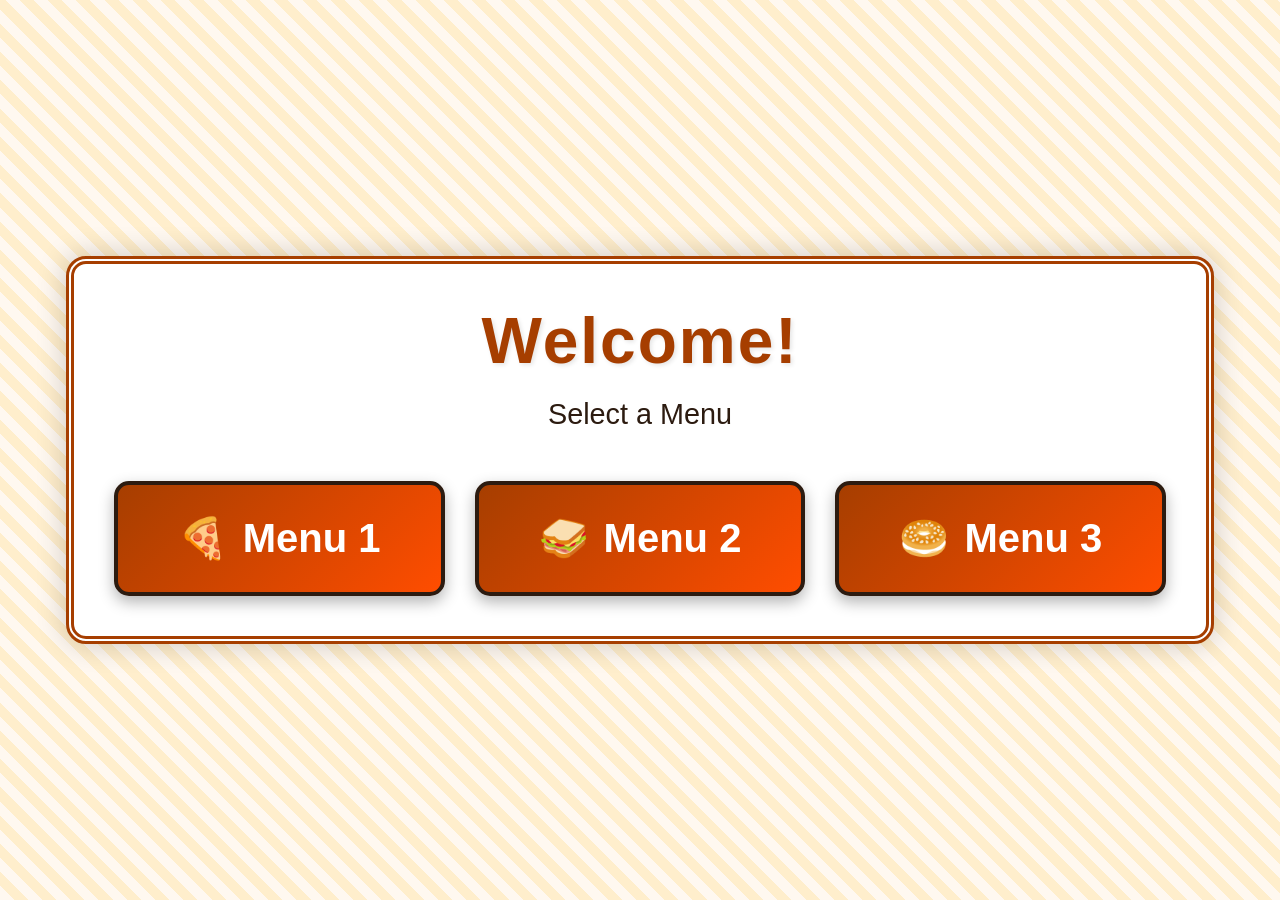
<file: index.html>
<!DOCTYPE html>
<html lang="en">
<head>
    <meta charset="UTF-8">
    <meta name="viewport" content="width=device-width, initial-scale=1.0, maximum-scale=1.0, user-scalable=no">
    <title>Menu Selection</title>
    <style>
        /* Base styles matching your menu theme */
        :root {
            --primary-color: #2c1b10;
            --accent-color: #a63e00;
            --highlight-color: #ff4d00;
            --bg-color: #fff8f0;
            --light-accent: #ffcc99;
            --card-bg: white;
        }

        * {
            box-sizing: border-box;
            margin: 0;
            padding: 0;
        }

        html, body {
            height: 100%;
            width: 100%;
            margin: 0;
            padding: 0;
            overflow: hidden;
            position: fixed;
        }

        body {
            font-family: 'Trebuchet MS', 'Lucida Sans Unicode', sans-serif;
            background: repeating-linear-gradient(
                45deg,
                var(--bg-color),
                var(--bg-color) 10px,
                #ffeecc 10px,
                #ffeecc 20px
            );
            color: var(--primary-color);
            display: flex;
            flex-direction: column;
            justify-content: center;
            align-items: center;
            height: 100vh;
            width: 100vw;
        }

        .container {
            text-align: center;
            padding: 40px;
            background: var(--card-bg);
            border: 8px double var(--accent-color);
            border-radius: 20px;
            box-shadow: 0 0 30px rgba(0, 0, 0, 0.2);
            max-width: 90%;
        }

        h1 {
            font-size: 4rem;
            color: var(--accent-color);
            margin-bottom: 20px;
            text-shadow: 2px 2px 4px rgba(0, 0, 0, 0.1);
            letter-spacing: 2px;
        }

        .subtitle {
            font-size: 1.8rem;
            color: var(--primary-color);
            margin-bottom: 50px;
            font-weight: 500;
        }

        .menu-buttons {
            display: flex;
            gap: 30px;
            justify-content: center;
            flex-wrap: wrap;
        }

        .menu-button {
            display: inline-block;
            padding: 30px 60px;
            font-size: 2.5rem;
            font-weight: bold;
            color: white;
            background: linear-gradient(135deg, var(--accent-color), var(--highlight-color));
            border: 4px solid var(--primary-color);
            border-radius: 15px;
            text-decoration: none;
            transition: all 0.3s ease;
            box-shadow: 0 6px 15px rgba(0, 0, 0, 0.3);
            cursor: pointer;
            min-width: 250px;
        }

        .menu-button:hover {
            transform: translateY(-5px) scale(1.05);
            box-shadow: 0 10px 25px rgba(0, 0, 0, 0.4);
            background: linear-gradient(135deg, var(--highlight-color), var(--accent-color));
        }

        .menu-button:active {
            transform: translateY(-2px) scale(1.02);
        }

        /* Emoji styling */
        .menu-button::before {
            margin-right: 15px;
        }

        .menu-button:nth-child(1)::before {
            content: "🍕";
        }

        .menu-button:nth-child(2)::before {
            content: "🥪";
        }

        .menu-button:nth-child(3)::before {
            content: "🥯";
        }
    </style>
</head>
<body>
    <div class="container">
        <h1>Welcome!</h1>
        <p class="subtitle">Select a Menu</p>
        <div class="menu-buttons">
            <a href="Menu_1.html" class="menu-button">Menu 1</a>
            <a href="Menu_2.html" class="menu-button">Menu 2</a>
            <a href="Menu_3.html" class="menu-button">Menu 3</a>
        </div>
    </div>
</body>
</html>
</file>
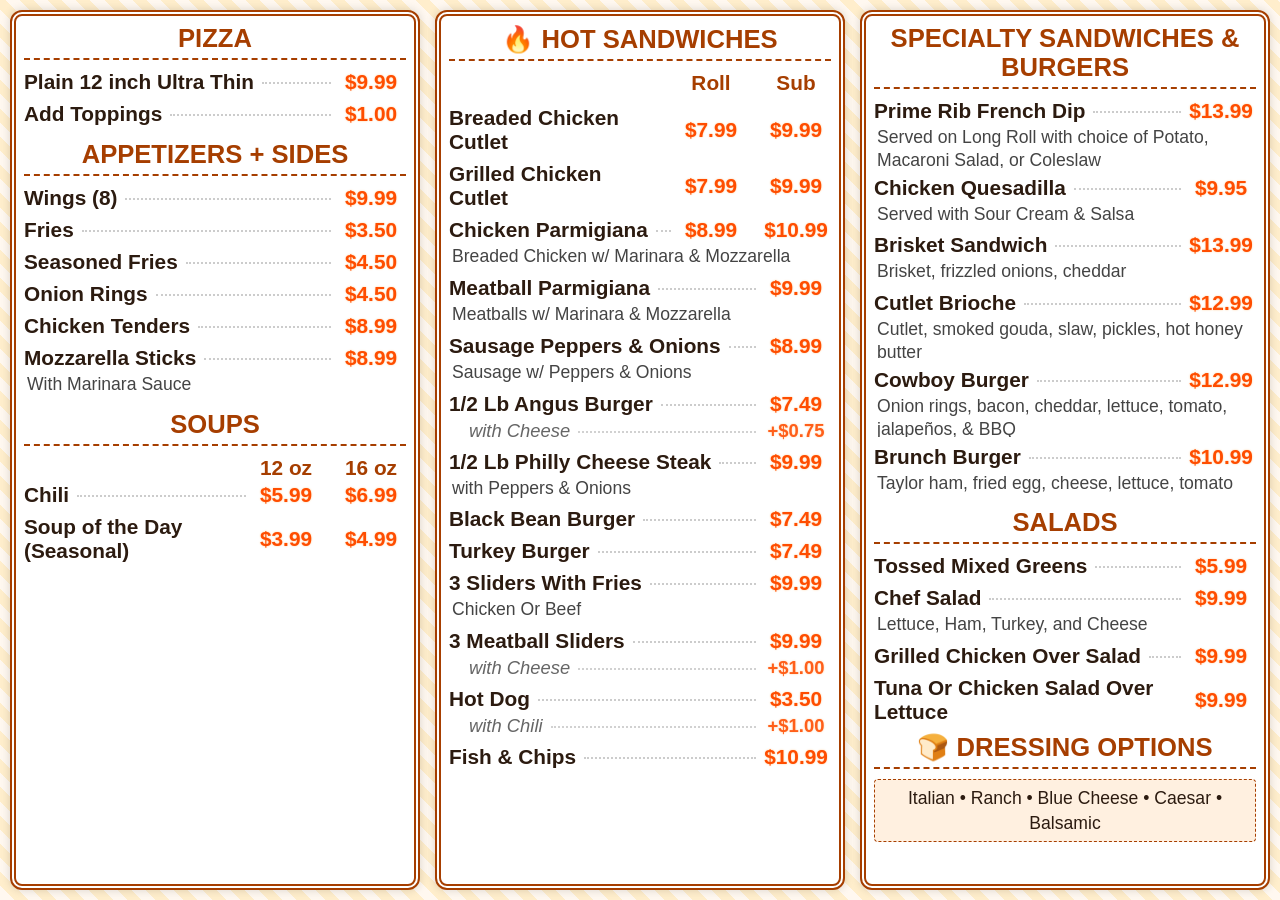
<file: Menu_1.html>
<!DOCTYPE html>
<html lang="en" style="overflow: hidden;">
<head>
    <meta charset="UTF-8">
    <meta name="viewport" content="width=device-width, initial-scale=1.0, maximum-scale=1.0, user-scalable=no, viewport-fit=cover">
    <link rel="stylesheet" href="menu.css">
    <script>
        // Auto-reload every 5 minutes to pick up menu changes
        setTimeout(() => location.reload(), 5 * 60 * 1000);
    </script>
    <title>Menu 1</title>
</head>
<body>

<div class="menu-board">
    <div class="menu-column">

        <div class="section">
            <div class="section-title">PIZZA</div>

            <div class="menu-item">
                <div class="menu-item-row">
                    <span class="menu-item-name">Plain 12 inch Ultra Thin</span>
                    <span class="menu-dots"></span>
                    <div class="price-container">
                        <span class="price">$9.99</span>
                    </div>
                </div>
            </div>

            <div class="menu-item">
                <div class="menu-item-row">
                    <span class="menu-item-name">Add Toppings</span>
                    <span class="menu-dots"></span>
                    <div class="price-container">
                        <span class="price">$1.00</span>
                    </div>
                </div>
            </div>
        </div>

        <div class="section">
            <div class="section-title">APPETIZERS + SIDES</div>

            <div class="menu-item">
                <div class="menu-item-row">
                    <span class="menu-item-name">Wings (8)</span>
                    <span class="menu-dots"></span>
                    <div class="price-container">
                        <span class="price">$9.99</span>
                    </div>
                </div>
            </div>

            <div class="menu-item">
                <div class="menu-item-row">
                    <span class="menu-item-name">Fries</span>
                    <span class="menu-dots"></span>
                    <div class="price-container">
                        <span class="price">$3.50</span>
                    </div>
                </div>
            </div>

            <div class="menu-item">
                <div class="menu-item-row">
                    <span class="menu-item-name">Seasoned Fries</span>
                    <span class="menu-dots"></span>
                    <div class="price-container">
                        <span class="price">$4.50</span>
                    </div>
                </div>
            </div>

            <div class="menu-item">
                <div class="menu-item-row">
                    <span class="menu-item-name">Onion Rings</span>
                    <span class="menu-dots"></span>
                    <div class="price-container">
                        <span class="price">$4.50</span>
                    </div>
                </div>
            </div>

            <div class="menu-item">
                <div class="menu-item-row">
                    <span class="menu-item-name">Chicken Tenders</span>
                    <span class="menu-dots"></span>
                    <div class="price-container">
                        <span class="price">$8.99</span>
                    </div>
                </div>
            </div>

            <div class="menu-item">
                <div class="menu-item-row">
                    <span class="menu-item-name">Mozzarella Sticks</span>
                    <span class="menu-dots"></span>
                    <div class="price-container">
                        <span class="price">$8.99</span>
                    </div>
                </div>
                <div class="menu-item-description">With Marinara Sauce</div>
            </div>
        </div>

        <div class="section">
            <div class="section-title">SOUPS</div>

            <div class="menu-item">
                <div class="menu-item-row">
                    <div class="price-label-container">
                        <div class="price-label">12 oz</div>
                        <div class="price-label">16 oz</div>
                    </div>
                </div>

                <div class="menu-item">
                    <div class="menu-item-row">
                        <span class="menu-item-name">Chili</span>
                        <span class="menu-dots"></span>
                        <div class="price-container">
                            <span class="price">$5.99</span>
                            <span class="price">$6.99</span>
                        </div>
                    </div>
                </div>

                <div class="menu-item">
                    <div class="menu-item-row">
                        <span class="menu-item-name">Soup of the Day (Seasonal)</span>
                        <span class="menu-dots"></span>
                        <div class="price-container">
                            <span class="price">$3.99</span>
                            <span class="price">$4.99</span>
                        </div>
                    </div>
                </div>
            </div>
        </div>
    </div>


    <div class="menu-column">

        <div class="section">
            <div class="section-title">🔥 HOT SANDWICHES</div>
            <div class="menu-item">
                <div class="menu-item-row">
                    <div class="price-label-container">
                        <div class="price-label">Roll</div>
                        <div class="price-label">Sub</div>
                    </div>
                </div>
            </div>

            <div class="menu-item">
                <div class="menu-item-row">
                    <span class="menu-item-name">Breaded Chicken Cutlet</span>
                    <span class="menu-dots"></span>
                    <div class="price-container">
                        <span class="price">$7.99</span>
                        <span class="price">$9.99</span>
                    </div>
                </div>
            </div>

            <div class="menu-item">
                <div class="menu-item-row">
                    <span class="menu-item-name">Grilled Chicken Cutlet</span>
                    <span class="menu-dots"></span>
                    <div class="price-container">
                        <span class="price">$7.99</span>
                        <span class="price">$9.99</span>
                    </div>
                </div>
            </div>

            <div class="menu-item">
                <div class="menu-item-row">
                    <span class="menu-item-name">Chicken Parmigiana</span>
                    <span class="menu-dots"></span>
                    <div class="price-container">
                        <span class="price">$8.99</span>
                        <span class="price">$10.99</span>
                    </div>
                </div>
                <div class="menu-item-description">Breaded Chicken w/ Marinara & Mozzarella</div>
            </div>

            <div class="menu-item">
                <div class="menu-item-row">
                    <span class="menu-item-name">Meatball Parmigiana</span>
                    <span class="menu-dots"></span>
                    <div class="price-container">
                        <span class="price">$9.99</span>
                    </div>
                </div>
                <div class="menu-item-description">Meatballs w/ Marinara & Mozzarella</div>
            </div>

            <div class="menu-item">
                <div class="menu-item-row">
                    <span class="menu-item-name">Sausage Peppers & Onions</span>
                    <span class="menu-dots"></span>
                    <div class="price-container">
                        <span class="price">$8.99</span>
                    </div>
                </div>
                <div class="menu-item-description">Sausage w/ Peppers & Onions</div>
            </div>

            <div class="menu-item">
                <div class="menu-item-row">
                    <span class="menu-item-name">1/2 Lb Angus Burger</span>
                    <span class="menu-dots"></span>
                    <div class="price-container">
                        <span class="price">$7.49</span>
                    </div>
                </div>
                <div class="sub-menu-item">
                    <div class="menu-item-row">
                        <span class="menu-item-name">with Cheese</span>
                        <span class="menu-dots"></span>
                        <div class="price-container">
                            <span class="price">+$0.75</span>
                        </div>
                    </div>
                </div>
            </div>

            <div class="menu-item">
                <div class="menu-item-row">
                    <span class="menu-item-name">1/2 Lb Philly Cheese Steak</span>
                    <span class="menu-dots"></span>
                    <div class="price-container">
                        <span class="price">$9.99</span>
                    </div>
                </div>
                <div class="menu-item-description">with Peppers & Onions</div>
            </div>

            <div class="menu-item">
                <div class="menu-item-row">
                    <span class="menu-item-name">Black Bean Burger</span>
                    <span class="menu-dots"></span>
                    <div class="price-container">
                        <span class="price">$7.49</span>
                    </div>
                </div>
            </div>

            <div class="menu-item">
                <div class="menu-item-row">
                    <span class="menu-item-name">Turkey Burger</span>
                    <span class="menu-dots"></span>
                    <div class="price-container">
                        <span class="price">$7.49</span>
                    </div>
                </div>
            </div>

            <div class="menu-item">
                <div class="menu-item-row">
                    <span class="menu-item-name">3 Sliders With Fries</span>
                    <span class="menu-dots"></span>
                    <div class="price-container">
                        <span class="price">$9.99</span>
                    </div>
                </div>
                <div class="menu-item-description">Chicken Or Beef</div>
            </div>

            <div class="menu-item">
                <div class="menu-item-row">
                    <span class="menu-item-name">3 Meatball Sliders</span>
                    <span class="menu-dots"></span>
                    <div class="price-container">
                        <span class="price">$9.99</span>
                    </div>
                </div>
                <div class="sub-menu-item">
                    <div class="menu-item-row">
                        <span class="menu-item-name">with Cheese</span>
                        <span class="menu-dots"></span>
                        <div class="price-container">
                            <span class="price">+$1.00</span>
                        </div>
                    </div>
                </div>
            </div>

            <div class="menu-item">
                <div class="menu-item-row">
                    <span class="menu-item-name">Hot Dog</span>
                    <span class="menu-dots"></span>
                    <div class="price-container">
                        <span class="price">$3.50</span>
                    </div>
                </div>
                <div class="sub-menu-item">
                    <div class="menu-item-row">
                        <span class="menu-item-name">with Chili</span>
                        <span class="menu-dots"></span>
                        <div class="price-container">
                            <span class="price">+$1.00</span>
                        </div>
                    </div>
                </div>
            </div>

            <div class="menu-item">
                <div class="menu-item-row">
                    <span class="menu-item-name">Fish & Chips</span>
                    <span class="menu-dots"></span>
                    <div class="price-container">
                        <span class="price">$10.99</span>
                    </div>
                </div>
            </div>
        </div>
    </div>

    <div class="menu-column">

        <div class="section">
            <div class="section-title">SPECIALTY SANDWICHES & BURGERS</div>

            <div class="menu-item">
                <div class="menu-item-row">
                    <span class="menu-item-name">Prime Rib French Dip</span>
                    <span class="menu-dots"></span>
                    <div class="price-container">
                        <span class="price">$13.99</span>
                    </div>
                </div>
                <div class="menu-item-description">Served on Long Roll with choice of Potato, Macaroni Salad, or Coleslaw</div>
            </div>

            <div class="menu-item">
                <div class="menu-item-row">
                    <span class="menu-item-name">Chicken Quesadilla</span>
                    <span class="menu-dots"></span>
                    <div class="price-container">
                        <span class="price">$9.95</span>
                    </div>
                </div>
                <div class="menu-item-description">Served with Sour Cream & Salsa</div>
            </div>

            <div class="menu-item">
                <div class="menu-item-row">
                    <span class="menu-item-name">Brisket Sandwich</span>
                    <span class="menu-dots"></span>
                    <div class="price-container">
                        <span class="price">$13.99</span>
                    </div>
                </div>
                <div class="menu-item-description">Brisket, frizzled onions, cheddar</div>
            </div>

            <div class="menu-item">
                <div class="menu-item-row">
                    <span class="menu-item-name">Cutlet Brioche</span>
                    <span class="menu-dots"></span>
                    <div class="price-container">
                        <span class="price">$12.99</span>
                    </div>
                </div>
                <div class="menu-item-description">Cutlet, smoked gouda, slaw, pickles, hot honey butter</div>
            </div>

            <div class="menu-item">
                <div class="menu-item-row">
                    <span class="menu-item-name">Cowboy Burger</span>
                    <span class="menu-dots"></span>
                    <div class="price-container">
                        <span class="price">$12.99</span>
                    </div>
                </div>
                <div class="menu-item-description">Onion rings, bacon, cheddar, lettuce, tomato, jalapeños, & BBQ</div>
            </div>

            <div class="menu-item">
                <div class="menu-item-row">
                    <span class="menu-item-name">Brunch Burger</span>
                    <span class="menu-dots"></span>
                    <div class="price-container">
                        <span class="price">$10.99</span>
                    </div>
                </div>
                <div class="menu-item-description">Taylor ham, fried egg, cheese, lettuce, tomato</div>
            </div>
        </div>

        <div class="section">
            <div class="section-title">SALADS</div>

            <div class="menu-item">
                <div class="menu-item-row">
                    <span class="menu-item-name">Tossed Mixed Greens</span>
                    <span class="menu-dots"></span>
                    <div class="price-container">
                        <span class="price">$5.99</span>
                    </div>
                </div>
            </div>

            <div class="menu-item">
                <div class="menu-item-row">
                    <span class="menu-item-name">Chef Salad</span>
                    <span class="menu-dots"></span>
                    <div class="price-container">
                        <span class="price">$9.99</span>
                    </div>
                </div>
                <div class="menu-item-description">Lettuce, Ham, Turkey, and Cheese</div>
            </div>

            <div class="menu-item">
                <div class="menu-item-row">
                    <span class="menu-item-name">Grilled Chicken Over Salad</span>
                    <span class="menu-dots"></span>
                    <div class="price-container">
                        <span class="price">$9.99</span>
                    </div>
                </div>
            </div>

            <div class="menu-item">
                <div class="menu-item-row">
                    <span class="menu-item-name">Tuna Or Chicken Salad Over Lettuce</span>
                    <span class="menu-dots"></span>
                    <div class="price-container">
                        <span class="price">$9.99</span>
                    </div>
                </div>
            </div>

            <div class="section">
                <div class="section-title">🍞 DRESSING OPTIONS</div>
                <div class="info-box">
                    Italian • Ranch • Blue Cheese • Caesar • Balsamic
                </div>
            </div>
        </div>
    </div>
</div>
</body>
</html>
</file>
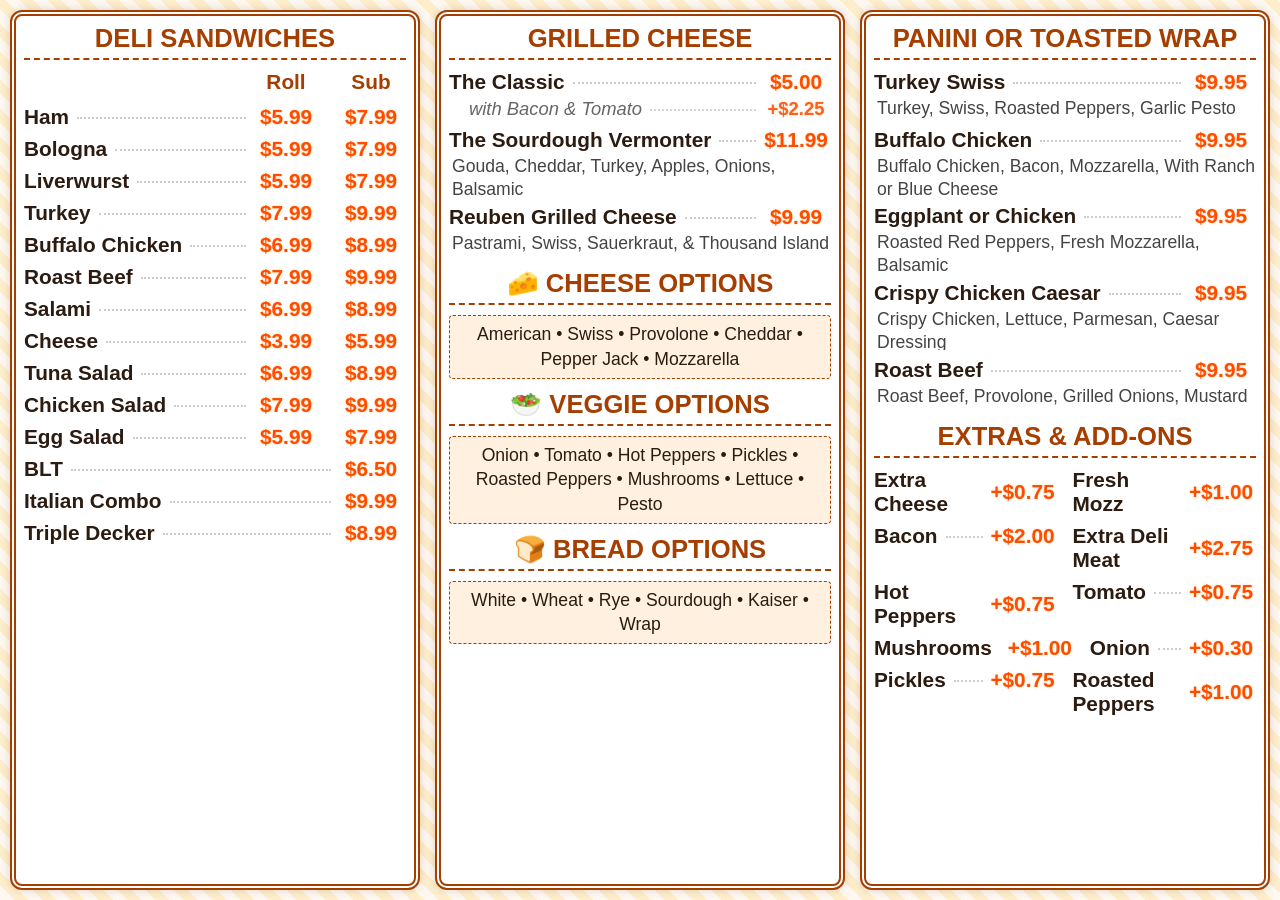
<file: Menu_2.html>
<!DOCTYPE html>
<html lang="en" style="overflow: hidden;">
<head>
    <meta charset="UTF-8">
    <meta name="viewport" content="width=device-width, initial-scale=1.0, maximum-scale=1.0, user-scalable=no, viewport-fit=cover">
    <link rel="stylesheet" href="menu.css">
    <script>
        // Auto-reload every 5 minutes to pick up menu changes
        setTimeout(() => location.reload(), 5 * 60 * 1000);
    </script>
    <title>Menu 2</title>
</head>
<body>

<div class="menu-board">
    <div class="menu-column">

        <div class="section">
            <div class="section-title">DELI SANDWICHES</div>

            <div class="menu-item">
                <div class="menu-item-row">
                    <div class="price-label-container">
                        <div class="price-label">Roll</div>
                        <div class="price-label">Sub</div>
                    </div>
                </div>
            </div>

            <div class="menu-item">
                <div class="menu-item-row">
                    <span class="menu-item-name">Ham</span>
                    <span class="menu-dots"></span>
                    <div class="price-container">
                        <span class="price">$5.99</span>
                        <span class="price">$7.99</span>
                    </div>
                </div>
            </div>

            <div class="menu-item">
                <div class="menu-item-row">
                    <span class="menu-item-name">Bologna</span>
                    <span class="menu-dots"></span>
                    <div class="price-container">
                        <span class="price">$5.99</span>
                        <span class="price">$7.99</span>
                    </div>
                </div>
            </div>

            <div class="menu-item">
                <div class="menu-item-row">
                    <span class="menu-item-name">Liverwurst</span>
                    <span class="menu-dots"></span>
                    <div class="price-container">
                        <span class="price">$5.99</span>
                        <span class="price">$7.99</span>
                    </div>
                </div>
            </div>

            <div class="menu-item">
                <div class="menu-item-row">
                    <span class="menu-item-name">Turkey</span>
                    <span class="menu-dots"></span>
                    <div class="price-container">
                        <span class="price">$7.99</span>
                        <span class="price">$9.99</span>
                    </div>
                </div>
            </div>

            <div class="menu-item">
                <div class="menu-item-row">
                    <span class="menu-item-name">Buffalo Chicken</span>
                    <span class="menu-dots"></span>
                    <div class="price-container">
                        <span class="price">$6.99</span>
                        <span class="price">$8.99</span>
                    </div>
                </div>
            </div>

            <div class="menu-item">
                <div class="menu-item-row">
                    <span class="menu-item-name">Roast Beef</span>
                    <span class="menu-dots"></span>
                    <div class="price-container">
                        <span class="price">$7.99</span>
                        <span class="price">$9.99</span>
                    </div>
                </div>
            </div>

            <div class="menu-item">
                <div class="menu-item-row">
                    <span class="menu-item-name">Salami</span>
                    <span class="menu-dots"></span>
                    <div class="price-container">
                        <span class="price">$6.99</span>
                        <span class="price">$8.99</span>
                    </div>
                </div>
            </div>

            <div class="menu-item">
                <div class="menu-item-row">
                    <span class="menu-item-name">Cheese</span>
                    <span class="menu-dots"></span>
                    <div class="price-container">
                        <span class="price">$3.99</span>
                        <span class="price">$5.99</span>
                    </div>
                </div>
            </div>

            <div class="menu-item">
                <div class="menu-item-row">
                    <span class="menu-item-name">Tuna Salad</span>
                    <span class="menu-dots"></span>
                    <div class="price-container">
                        <span class="price">$6.99</span>
                        <span class="price">$8.99</span>
                    </div>
                </div>
            </div>

            <div class="menu-item">
                <div class="menu-item-row">
                    <span class="menu-item-name">Chicken Salad</span>
                    <span class="menu-dots"></span>
                    <div class="price-container">
                        <span class="price">$7.99</span>
                        <span class="price">$9.99</span>
                    </div>
                </div>
            </div>

            <div class="menu-item">
                <div class="menu-item-row">
                    <span class="menu-item-name">Egg Salad</span>
                    <span class="menu-dots"></span>
                    <div class="price-container">
                        <span class="price">$5.99</span>
                        <span class="price">$7.99</span>
                    </div>
                </div>
            </div>

            <div class="menu-item">
                <div class="menu-item-row">
                    <span class="menu-item-name">BLT</span>
                    <span class="menu-dots"></span>
                    <div class="price-container">
                        <span class="price">$6.50</span>
                    </div>
                </div>
            </div>

            <div class="menu-item">
                <div class="menu-item-row">
                    <span class="menu-item-name">Italian Combo</span>
                    <span class="menu-dots"></span>
                    <div class="price-container">
                        <span class="price">$9.99</span>
                    </div>
                </div>
            </div>

            <div class="menu-item">
                <div class="menu-item-row">
                    <span class="menu-item-name">Triple Decker</span>
                    <span class="menu-dots"></span>
                    <div class="price-container">
                        <span class="price">$8.99</span>
                    </div>
                </div>
            </div>
        </div>
    </div>

    <div class="menu-column">

        <div class="section">
            <div class="section-title">GRILLED CHEESE</div>

            <div class="menu-item">
                <div class="menu-item-row">
                    <span class="menu-item-name">The Classic</span>
                    <span class="menu-dots"></span>
                    <div class="price-container">
                        <span class="price">$5.00</span>
                    </div>
                </div>
                <div class="sub-menu-item">
                    <div class="menu-item-row">
                        <span class="menu-item-name">with Bacon & Tomato</span>
                        <span class="menu-dots"></span>
                        <div class="price-container">
                            <span class="price">+$2.25</span>
                        </div>
                    </div>
                </div>
            </div>

            <div class="menu-item">
                <div class="menu-item-row">
                    <span class="menu-item-name">The Sourdough Vermonter</span>
                    <span class="menu-dots"></span>
                    <div class="price-container">
                        <span class="price">$11.99</span>
                    </div>
                </div>
                <div class="menu-item-description">Gouda, Cheddar, Turkey, Apples, Onions, Balsamic</div>
            </div>

            <div class="menu-item">
                <div class="menu-item-row">
                    <span class="menu-item-name">Reuben Grilled Cheese</span>
                    <span class="menu-dots"></span>
                    <div class="price-container">
                        <span class="price">$9.99</span>
                    </div>
                </div>
                <div class="menu-item-description">Pastrami, Swiss, Sauerkraut, & Thousand Island</div>
            </div>
        </div>

        <div class="section">
            <div class="section-title">🧀 CHEESE OPTIONS</div>
            <div class="info-box">
                American • Swiss • Provolone • Cheddar • Pepper Jack • Mozzarella
            </div>
        </div>

        <div class="section">
            <div class="section-title">🥗 VEGGIE OPTIONS</div>
            <div class="info-box">
                Onion • Tomato • Hot Peppers • Pickles • Roasted Peppers • Mushrooms • Lettuce • Pesto
            </div>
        </div>

        <div class="section">
            <div class="section-title">🍞 BREAD OPTIONS</div>
            <div class="info-box">
                White • Wheat • Rye • Sourdough • Kaiser • Wrap
            </div>
        </div>
    </div>

    <div class="menu-column">

        <div class="section">
            <div class="section-title">PANINI OR TOASTED WRAP</div>

            <div class="menu-item">
                <div class="menu-item-row">
                    <span class="menu-item-name">Turkey Swiss</span>
                    <span class="menu-dots"></span>
                    <div class="price-container">
                        <span class="price">$9.95</span>
                    </div>
                </div>
                <div class="menu-item-description">Turkey, Swiss, Roasted Peppers, Garlic Pesto</div>
            </div>

            <div class="menu-item">
                <div class="menu-item-row">
                    <span class="menu-item-name">Buffalo Chicken</span>
                    <span class="menu-dots"></span>
                    <div class="price-container">
                        <span class="price">$9.95</span>
                    </div>
                </div>
                <div class="menu-item-description">Buffalo Chicken, Bacon, Mozzarella, With Ranch or Blue Cheese</div>
            </div>

            <div class="menu-item">
                <div class="menu-item-row">
                    <span class="menu-item-name">Eggplant or Chicken</span>
                    <span class="menu-dots"></span>
                    <div class="price-container">
                        <span class="price">$9.95</span>
                    </div>
                </div>
                <div class="menu-item-description">Roasted Red Peppers, Fresh Mozzarella, Balsamic</div>
            </div>

            <div class="menu-item">
                <div class="menu-item-row">
                    <span class="menu-item-name">Crispy Chicken Caesar</span>
                    <span class="menu-dots"></span>
                    <div class="price-container">
                        <span class="price">$9.95</span>
                    </div>
                </div>
                <div class="menu-item-description">Crispy Chicken, Lettuce, Parmesan, Caesar Dressing</div>
            </div>

            <div class="menu-item">
                <div class="menu-item-row">
                    <span class="menu-item-name">Roast Beef</span>
                    <span class="menu-dots"></span>
                    <div class="price-container">
                        <span class="price">$9.95</span>
                    </div>
                </div>
                <div class="menu-item-description">Roast Beef, Provolone, Grilled Onions, Mustard</div>
            </div>
        </div>

        <div class="section">
            <div class="section-title">EXTRAS & ADD-ONS</div>

            <div class="menu-item-double">
                <div class="menu-item" style="flex: 1;">
                    <div class="menu-item-row">
                        <span class="menu-item-name">Extra Cheese</span>
                        <span class="menu-dots"></span>
                        <div class="price-container">
                            <span class="price">+$0.75</span>
                        </div>
                    </div>
                </div>
                <div class="menu-item" style="flex: 1;">
                    <div class="menu-item-row">
                        <span class="menu-item-name">Fresh Mozz</span>
                        <span class="menu-dots"></span>
                        <div class="price-container">
                            <span class="price">+$1.00</span>
                        </div>
                    </div>
                </div>
            </div>

            <div class="menu-item-double">
                <div class="menu-item" style="flex: 1;">
                    <div class="menu-item-row">
                        <span class="menu-item-name">Bacon</span>
                        <span class="menu-dots"></span>
                        <div class="price-container">
                            <span class="price">+$2.00</span>
                        </div>
                    </div>
                </div>
                <div class="menu-item" style="flex: 1;">
                    <div class="menu-item-row">
                        <span class="menu-item-name">Extra Deli Meat</span>
                        <span class="menu-dots"></span>
                        <div class="price-container">
                            <span class="price">+$2.75</span>
                        </div>
                    </div>
                </div>
            </div>

            <div class="menu-item-double">
                <div class="menu-item" style="flex: 1;">
                    <div class="menu-item-row">
                        <span class="menu-item-name">Hot Peppers</span>
                        <span class="menu-dots"></span>
                        <div class="price-container">
                            <span class="price">+$0.75</span>
                        </div>
                    </div>
                </div>
                <div class="menu-item" style="flex: 1;">
                    <div class="menu-item-row">
                        <span class="menu-item-name">Tomato</span>
                        <span class="menu-dots"></span>
                        <div class="price-container">
                            <span class="price">+$0.75</span>
                        </div>
                    </div>
                </div>
            </div>

            <div class="menu-item-double">
                <div class="menu-item" style="flex: 1;">
                    <div class="menu-item-row">
                        <span class="menu-item-name">Mushrooms</span>
                        <span class="menu-dots"></span>
                        <div class="price-container">
                            <span class="price">+$1.00</span>
                        </div>
                    </div>
                </div>
                <div class="menu-item" style="flex: 1;">
                    <div class="menu-item-row">
                        <span class="menu-item-name">Onion</span>
                        <span class="menu-dots"></span>
                        <div class="price-container">
                            <span class="price">+$0.30</span>
                        </div>
                    </div>
                </div>
            </div>

            <div class="menu-item-double">
                <div class="menu-item" style="flex: 1;">
                    <div class="menu-item-row">
                        <span class="menu-item-name">Pickles</span>
                        <span class="menu-dots"></span>
                        <div class="price-container">
                            <span class="price">+$0.75</span>
                        </div>
                    </div>
                </div>
                <div class="menu-item" style="flex: 1;">
                    <div class="menu-item-row">
                        <span class="menu-item-name">Roasted Peppers</span>
                        <span class="menu-dots"></span>
                        <div class="price-container">
                            <span class="price">+$1.00</span>
                        </div>
                    </div>
                </div>
            </div>
        </div>
    </div>
</div>
</body>
</html>
</file>
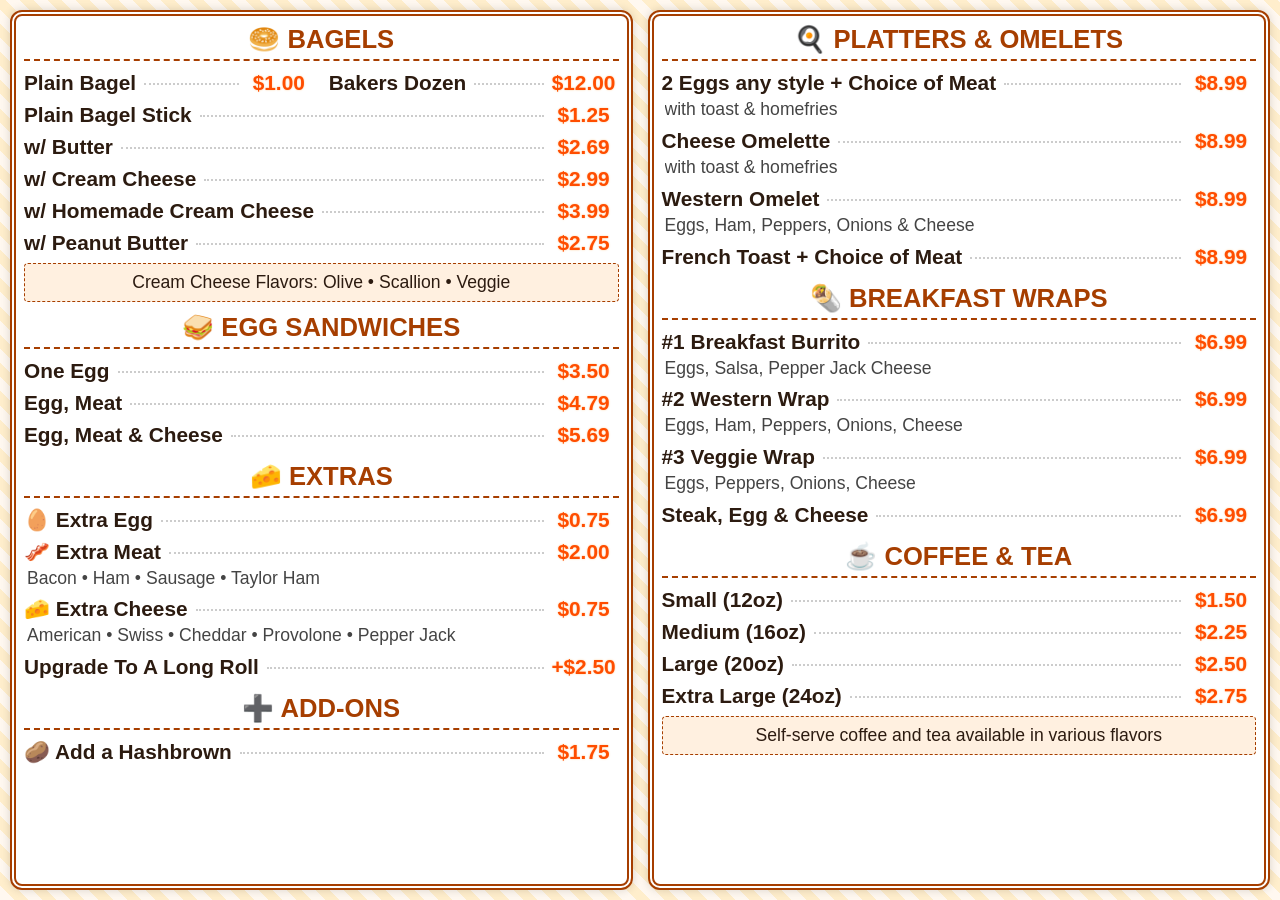
<file: Menu_3.html>
<!DOCTYPE html>
<html lang="en" style="overflow: hidden;">
<head>
    <meta charset="UTF-8">
    <meta name="viewport" content="width=device-width, initial-scale=1.0, maximum-scale=1.0, user-scalable=no, viewport-fit=cover">
    <link rel="stylesheet" href="menu.css">
    <style>
        /* 2-column layout for this page */
        .menu-column { max-width: 50%; }
    </style>
    <script>
        // Auto-reload every 5 minutes to pick up menu changes
        setTimeout(() => location.reload(), 5 * 60 * 1000);
    </script>
    <title>Menu 3</title>
</head>
<body>

<div class="menu-board">
    <div class="menu-column">
        <div class="section">
            <div class="section-title">🥯 BAGELS</div>

            <div class="menu-item-double">
                <div class="menu-item" style="flex: 1;">
                    <div class="menu-item-row">
                        <span class="menu-item-name">Plain Bagel</span>
                        <span class="menu-dots"></span>
                        <div class="price-container">
                            <span class="price">$1.00</span>
                        </div>
                    </div>
                </div>
                <div class="menu-item" style="flex: 1;">
                    <div class="menu-item-row">
                        <span class="menu-item-name">Bakers Dozen</span>
                        <span class="menu-dots"></span>
                        <div class="price-container">
                            <span class="price">$12.00</span>
                        </div>
                    </div>
                </div>
            </div>

            <div class="menu-item">
                <div class="menu-item-row">
                    <span class="menu-item-name">Plain Bagel Stick</span>
                    <span class="menu-dots"></span>
                    <div class="price-container">
                        <span class="price">$1.25</span>
                    </div>
                </div>
            </div>

            <div class="menu-item">
                <div class="menu-item-row">
                    <span class="menu-item-name">w/ Butter</span>
                    <span class="menu-dots"></span>
                    <div class="price-container">
                        <span class="price">$2.69</span>
                    </div>
                </div>
            </div>

            <div class="menu-item">
                <div class="menu-item-row">
                    <span class="menu-item-name">w/ Cream Cheese</span>
                    <span class="menu-dots"></span>
                    <div class="price-container">
                        <span class="price">$2.99</span>
                    </div>
                </div>
            </div>

            <div class="menu-item">
                <div class="menu-item-row">
                    <span class="menu-item-name">w/ Homemade Cream Cheese</span>
                    <span class="menu-dots"></span>
                    <div class="price-container">
                        <span class="price">$3.99</span>
                    </div>
                </div>
            </div>

            <div class="menu-item">
                <div class="menu-item-row">
                    <span class="menu-item-name">w/ Peanut Butter</span>
                    <span class="menu-dots"></span>
                    <div class="price-container">
                        <span class="price">$2.75</span>
                    </div>
                </div>
            </div>

            <div class="info-box">
                Cream Cheese Flavors: Olive • Scallion • Veggie
            </div>
        </div>

        <div class="section">
            <div class="section-title">🥪 EGG SANDWICHES</div>

            <div class="menu-item">
                <div class="menu-item-row">
                    <span class="menu-item-name">One Egg</span>
                    <span class="menu-dots"></span>
                    <div class="price-container">
                        <span class="price">$3.50</span>
                    </div>
                </div>
            </div>

            <div class="menu-item">
                <div class="menu-item-row">
                    <span class="menu-item-name">Egg, Meat</span>
                    <span class="menu-dots"></span>
                    <div class="price-container">
                        <span class="price">$4.79</span>
                    </div>
                </div>
            </div>

            <div class="menu-item">
                <div class="menu-item-row">
                    <span class="menu-item-name">Egg, Meat & Cheese</span>
                    <span class="menu-dots"></span>
                    <div class="price-container">
                        <span class="price">$5.69</span>
                    </div>
                </div>
            </div>
        </div>

        <div class="section">
            <div class="section-title">🧀 EXTRAS</div>

            <div class="menu-item">
                <div class="menu-item-row">
                    <span class="menu-item-name">🥚 Extra Egg</span>
                    <span class="menu-dots"></span>
                    <div class="price-container">
                        <span class="price">$0.75</span>
                    </div>
                </div>
            </div>

            <div class="menu-item">
                <div class="menu-item-row">
                    <span class="menu-item-name">🥓 Extra Meat</span>
                    <span class="menu-dots"></span>
                    <div class="price-container">
                        <span class="price">$2.00</span>
                    </div>
                </div>
                <div class="menu-item-description">Bacon • Ham • Sausage • Taylor Ham</div>
            </div>

            <div class="menu-item">
                <div class="menu-item-row">
                    <span class="menu-item-name">🧀 Extra Cheese</span>
                    <span class="menu-dots"></span>
                    <div class="price-container">
                        <span class="price">$0.75</span>
                    </div>
                </div>
                <div class="menu-item-description">American • Swiss • Cheddar • Provolone • Pepper Jack</div>
            </div>

            <div class="menu-item">
                <div class="menu-item-row">
                    <span class="menu-item-name">Upgrade To A Long Roll</span>
                    <span class="menu-dots"></span>
                    <div class="price-container">
                        <span class="price">+$2.50</span>
                    </div>
                </div>
            </div>
        </div>

        <div class="section">
            <div class="section-title">➕ ADD-ONS</div>

            <div class="menu-item">
                <div class="menu-item-row">
                    <span class="menu-item-name">🥔 Add a Hashbrown</span>
                    <span class="menu-dots"></span>
                    <div class="price-container">
                        <span class="price">$1.75</span>
                    </div>
                </div>
            </div>
        </div>
    </div>

    <div class="menu-column">
        <div class="section">
            <div class="section-title">🍳 PLATTERS & OMELETS</div>

            <div class="menu-item">
                <div class="menu-item-row">
                    <span class="menu-item-name">2 Eggs any style + Choice of Meat</span>
                    <span class="menu-dots"></span>
                    <div class="price-container">
                        <span class="price">$8.99</span>
                    </div>
                </div>
                <div class="menu-item-description">with toast & homefries</div>
            </div>

            <div class="menu-item">
                <div class="menu-item-row">
                    <span class="menu-item-name">Cheese Omelette</span>
                    <span class="menu-dots"></span>
                    <div class="price-container">
                        <span class="price">$8.99</span>
                    </div>
                </div>
                <div class="menu-item-description">with toast & homefries</div>
            </div>

            <div class="menu-item">
                <div class="menu-item-row">
                    <span class="menu-item-name">Western Omelet</span>
                    <span class="menu-dots"></span>
                    <div class="price-container">
                        <span class="price">$8.99</span>
                    </div>
                </div>
                <div class="menu-item-description">Eggs, Ham, Peppers, Onions & Cheese</div>
            </div>

            <div class="menu-item">
                <div class="menu-item-row">
                    <span class="menu-item-name">French Toast + Choice of Meat</span>
                    <span class="menu-dots"></span>
                    <div class="price-container">
                        <span class="price">$8.99</span>
                    </div>
                </div>
            </div>
        </div>

        <div class="section">
            <div class="section-title">🌯 BREAKFAST WRAPS</div>

            <div class="menu-item">
                <div class="menu-item-row">
                    <span class="menu-item-name">#1 Breakfast Burrito</span>
                    <span class="menu-dots"></span>
                    <div class="price-container">
                        <span class="price">$6.99</span>
                    </div>
                </div>
                <div class="menu-item-description">Eggs, Salsa, Pepper Jack Cheese</div>
            </div>

            <div class="menu-item">
                <div class="menu-item-row">
                    <span class="menu-item-name">#2 Western Wrap</span>
                    <span class="menu-dots"></span>
                    <div class="price-container">
                        <span class="price">$6.99</span>
                    </div>
                </div>
                <div class="menu-item-description">Eggs, Ham, Peppers, Onions, Cheese</div>
            </div>

            <div class="menu-item">
                <div class="menu-item-row">
                    <span class="menu-item-name">#3 Veggie Wrap</span>
                    <span class="menu-dots"></span>
                    <div class="price-container">
                        <span class="price">$6.99</span>
                    </div>
                </div>
                <div class="menu-item-description">Eggs, Peppers, Onions, Cheese</div>
            </div>

            <div class="menu-item">
                <div class="menu-item-row">
                    <span class="menu-item-name">Steak, Egg & Cheese</span>
                    <span class="menu-dots"></span>
                    <div class="price-container">
                        <span class="price">$6.99</span>
                    </div>
                </div>
            </div>
        </div>

        <div class="section">
            <div class="section-title">☕ COFFEE & TEA</div>

            <div class="menu-item">
                <div class="menu-item-row">
                    <span class="menu-item-name">Small (12oz)</span>
                    <span class="menu-dots"></span>
                    <div class="price-container">
                        <span class="price">$1.50</span>
                    </div>
                </div>
            </div>

            <div class="menu-item">
                <div class="menu-item-row">
                    <span class="menu-item-name">Medium (16oz)</span>
                    <span class="menu-dots"></span>
                    <div class="price-container">
                        <span class="price">$2.25</span>
                    </div>
                </div>
            </div>

            <div class="menu-item">
                <div class="menu-item-row">
                    <span class="menu-item-name">Large (20oz)</span>
                    <span class="menu-dots"></span>
                    <div class="price-container">
                        <span class="price">$2.50</span>
                    </div>
                </div>
            </div>

            <div class="menu-item">
                <div class="menu-item-row">
                    <span class="menu-item-name">Extra Large (24oz)</span>
                    <span class="menu-dots"></span>
                    <div class="price-container">
                        <span class="price">$2.75</span>
                    </div>
                </div>
            </div>

            <div class="info-box">
                Self-serve coffee and tea available in various flavors
            </div>
        </div>
    </div>
</div>
</body>
</html>
</file>
<file: menu.css>
/* menu.css - Shared styles for all menu board pages */

:root {
    --primary-color: #2c1b10;
    --accent-color: #a63e00;
    --highlight-color: #ff4d00;
    --bg-color: #fff8f0;
    --light-accent: #ffcc99;
    --card-bg: white;
    --border-style: 6px double var(--accent-color);
}

* {
    box-sizing: border-box;
    margin: 0;
    padding: 0;
}

html, body {
    height: 100%;
    width: 100%;
    overflow: hidden;
    position: fixed;
    top: 0;
    left: 0;
    right: 0;
    bottom: 0;
}

body {
    font-family: 'Trebuchet MS', 'Lucida Sans Unicode', sans-serif;
    background: var(--bg-color);
    color: var(--primary-color);
    display: flex;
    flex-direction: column;
    height: 100vh;
    width: 100vw;
    overflow: hidden;
    font-size: 1.2rem;
}

.menu-board {
    display: flex;
    flex-wrap: nowrap;
    flex: 1;
    gap: 15px;
    padding: 10px;
    background: repeating-linear-gradient(
        45deg,
        var(--bg-color),
        var(--bg-color) 10px,
        #ffeecc 10px,
        #ffeecc 20px
    );
    overflow: hidden;
    width: 100%;
    box-sizing: border-box;
}

/* Default: 3-column layout. Override per-page for 2-column. */
.menu-column {
    background: var(--card-bg);
    border: var(--border-style);
    border-radius: 12px;
    padding: 8px;
    box-shadow: 0 0 10px rgba(0, 0, 0, 0.15);
    display: flex;
    flex-direction: column;
    flex: 1;
    min-width: 0;
    max-width: 33.33%;
    overflow: hidden;
    word-wrap: break-word;
    box-sizing: border-box;
}

.section {
    margin-bottom: 6px;
}

.section-title {
    font-size: 1.6rem;
    margin-bottom: 10px;
    color: var(--accent-color);
    border-bottom: 2px dashed var(--accent-color);
    padding-bottom: 5px;
    font-weight: bold;
    text-align: center;
}

.menu-item {
    margin-bottom: 8px;
    width: 100%;
}

.menu-item-row {
    display: flex;
    justify-content: space-between;
    align-items: center;
    width: 100%;
    position: relative;
    gap: 5px;
}

.menu-item-name {
    font-size: 1.3rem;
    font-weight: 600;
    white-space: normal;
    background: var(--card-bg);
    padding-right: 3px;
    z-index: 1;
}

/* Dotted leader between name and price */
.menu-dots {
    flex-grow: 1;
    position: relative;
}

.menu-dots::after {
    content: "";
    position: absolute;
    left: 0;
    right: 0;
    top: 50%;
    border-bottom: 2px dotted #ccc;
}

.price-container {
    display: flex;
    gap: 15px;
    white-space: nowrap;
    background: var(--card-bg);
    z-index: 1;
    flex-shrink: 0;
}

.price {
    width: 70px;
    text-align: center;
    font-size: 1.3rem;
    color: var(--highlight-color);
    font-weight: bold;
    text-shadow: 0 0 2px var(--light-accent);
}

.menu-item-description {
    font-size: 1.1rem;
    color: #444;
    margin: 3px 0 0 3px;
    line-height: 1.3;
    max-height: 2.6rem;
    overflow: hidden;
    text-overflow: ellipsis;
}

.price-label-container {
    display: flex;
    gap: 15px;
    margin-left: auto;
    margin-bottom: 3px;
}

.price-label {
    width: 70px;
    text-align: center;
    color: var(--accent-color);
    font-weight: bold;
    font-size: 1.3rem;
}

.info-box {
    background: #fff0e0;
    padding: 6px;
    border: 1px dashed var(--accent-color);
    margin: 4px 0;
    border-radius: 4px;
    font-size: 1.1rem;
    line-height: 1.4;
    text-align: center;
}

.menu-item-double {
    display: flex;
    justify-content: space-between;
    gap: 15px;
    width: 100%;
}

.sub-menu-item {
    margin-left: 20px;
    margin-top: 4px;
    margin-bottom: 4px;
}

.sub-menu-item .menu-item-row {
    opacity: 0.9;
}

.sub-menu-item .menu-item-name {
    font-size: 1.15rem;
    font-weight: 500;
    font-style: italic;
    color: #555;
}

.sub-menu-item .price {
    font-size: 1.15rem;
    width: 70px;
    text-align: center;
}
</file>
